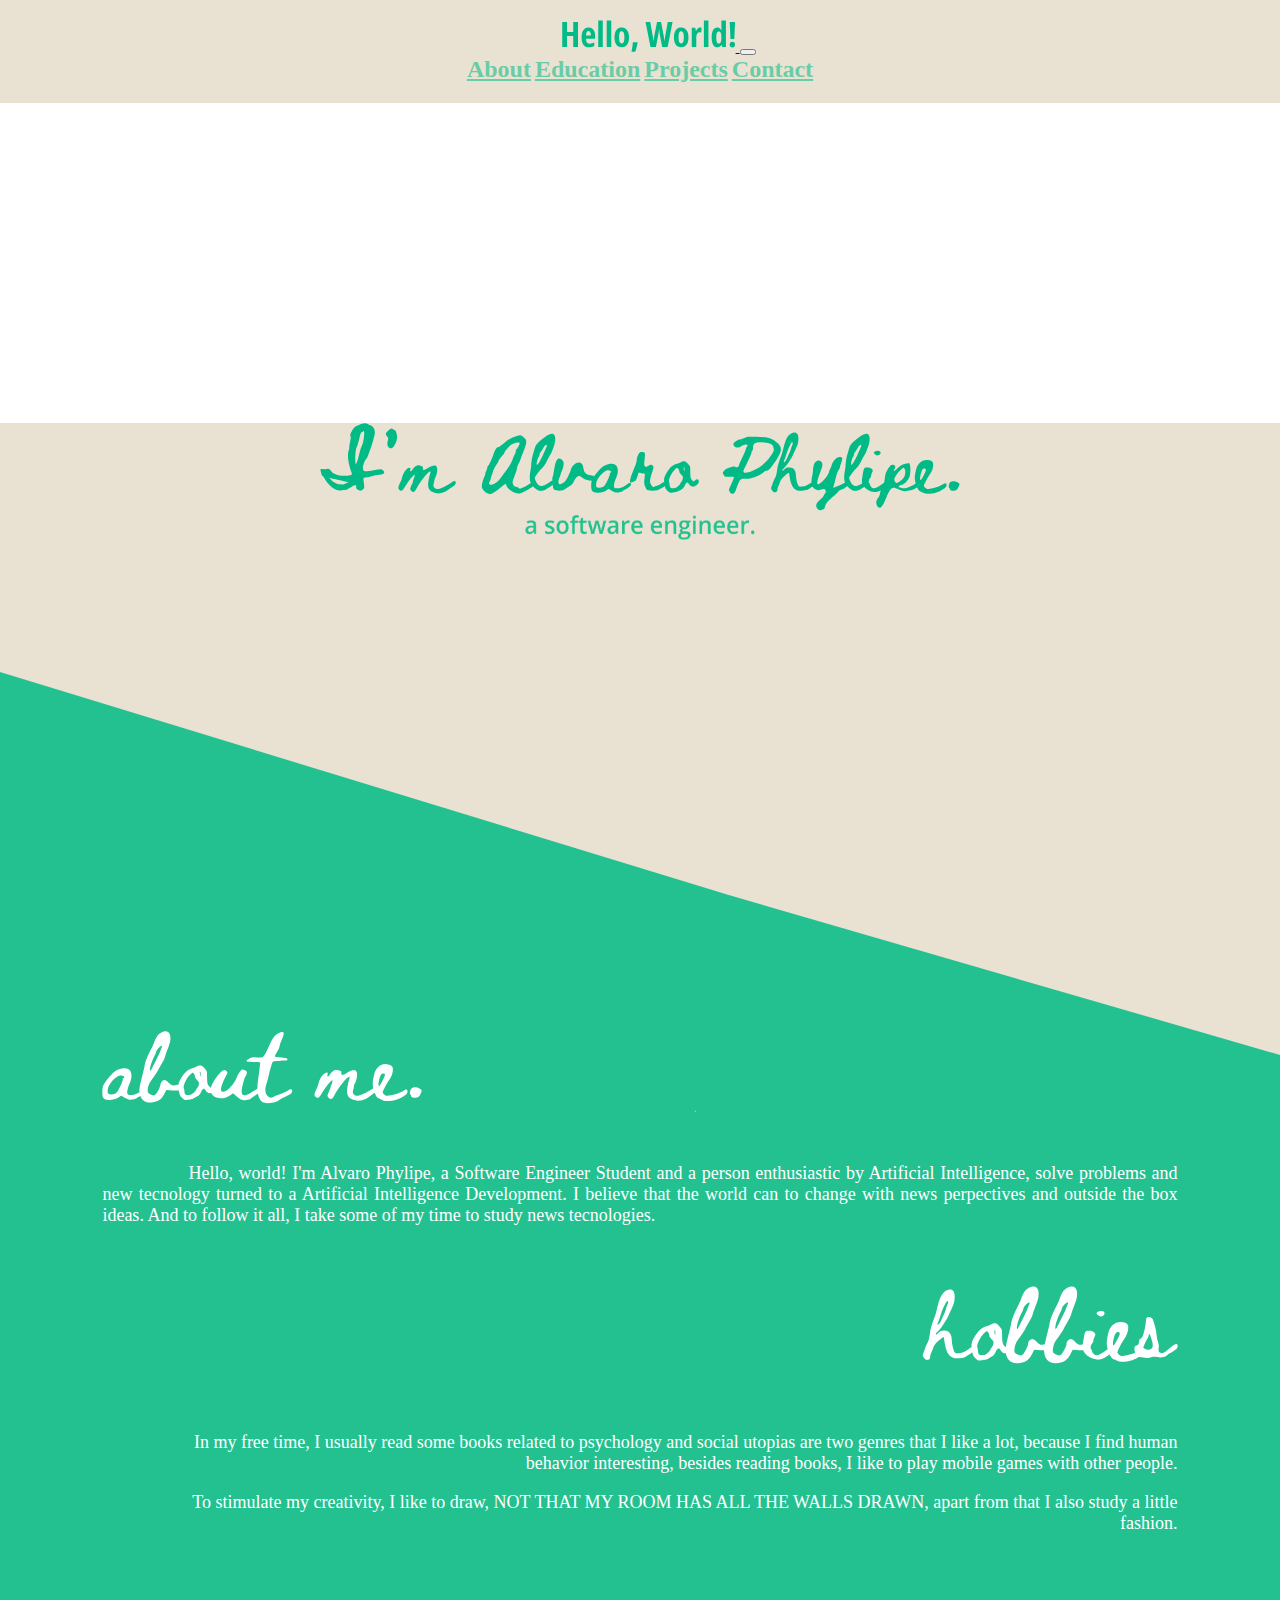
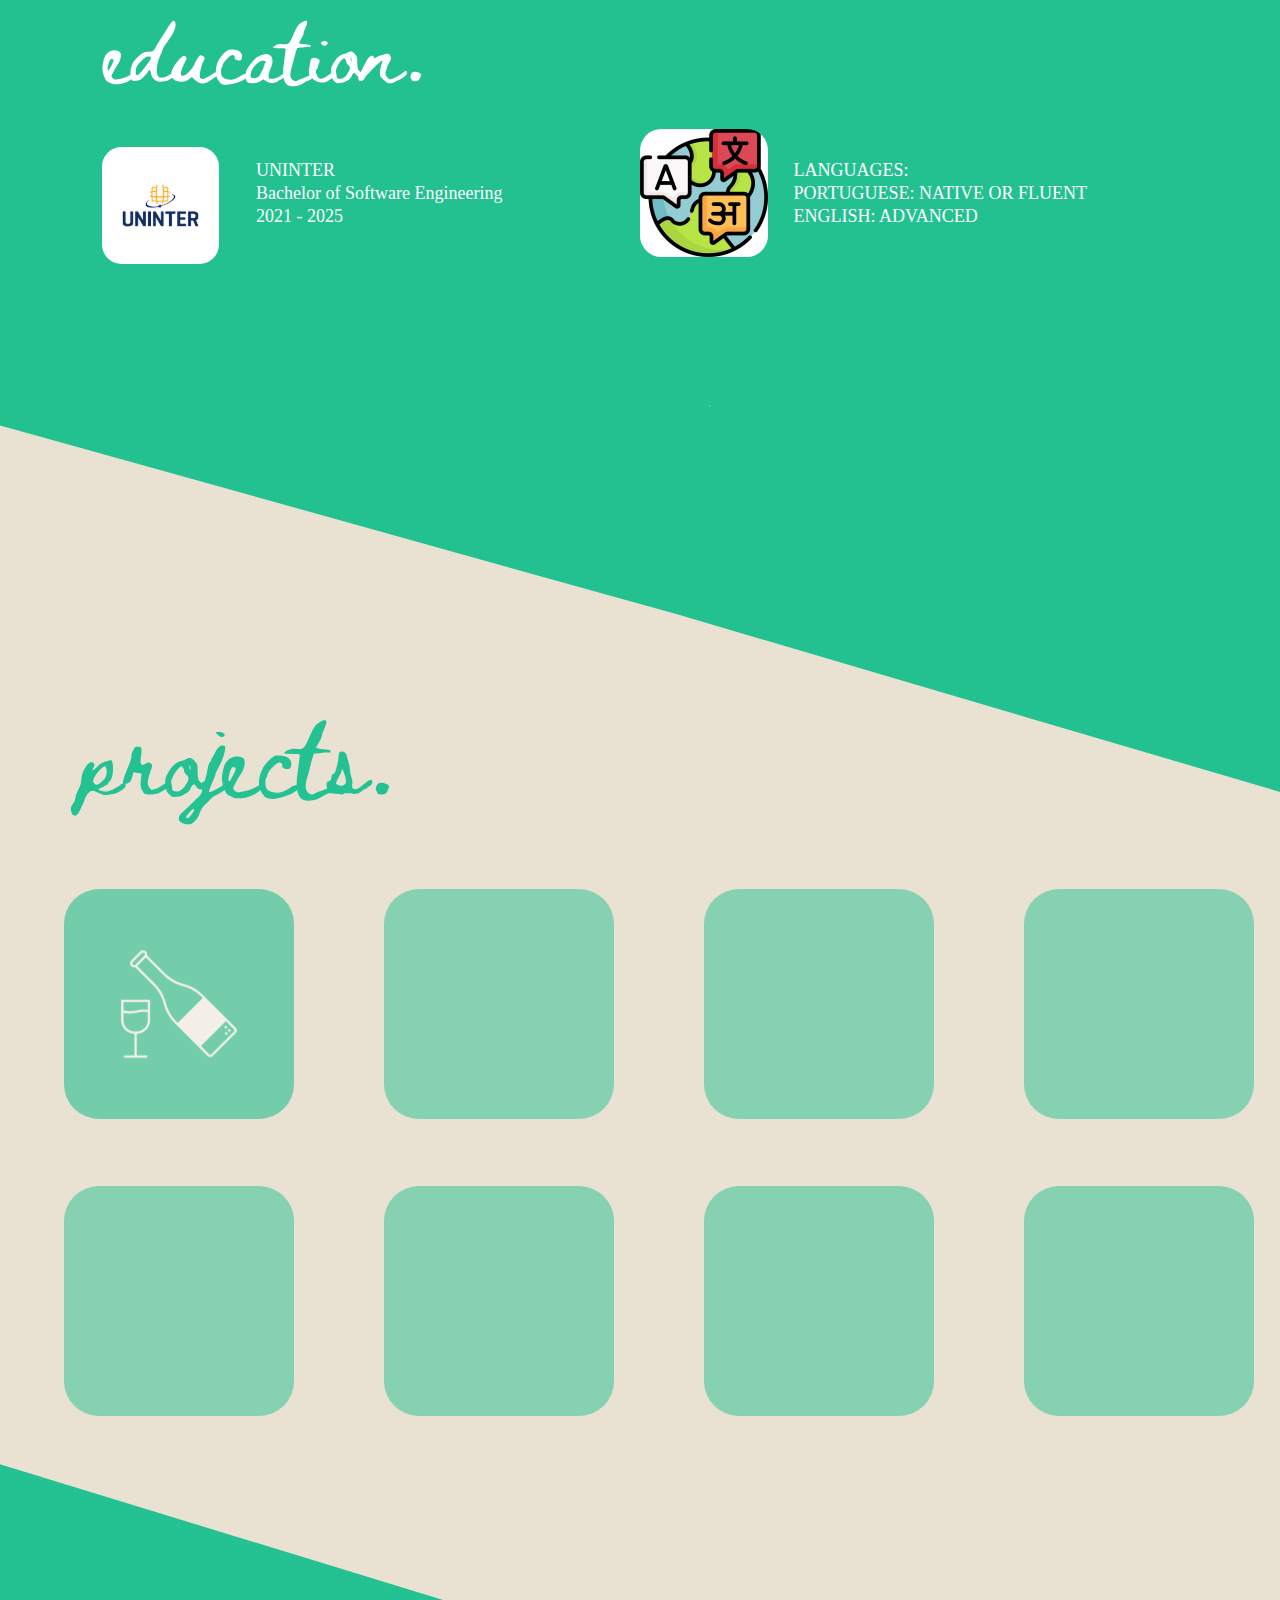
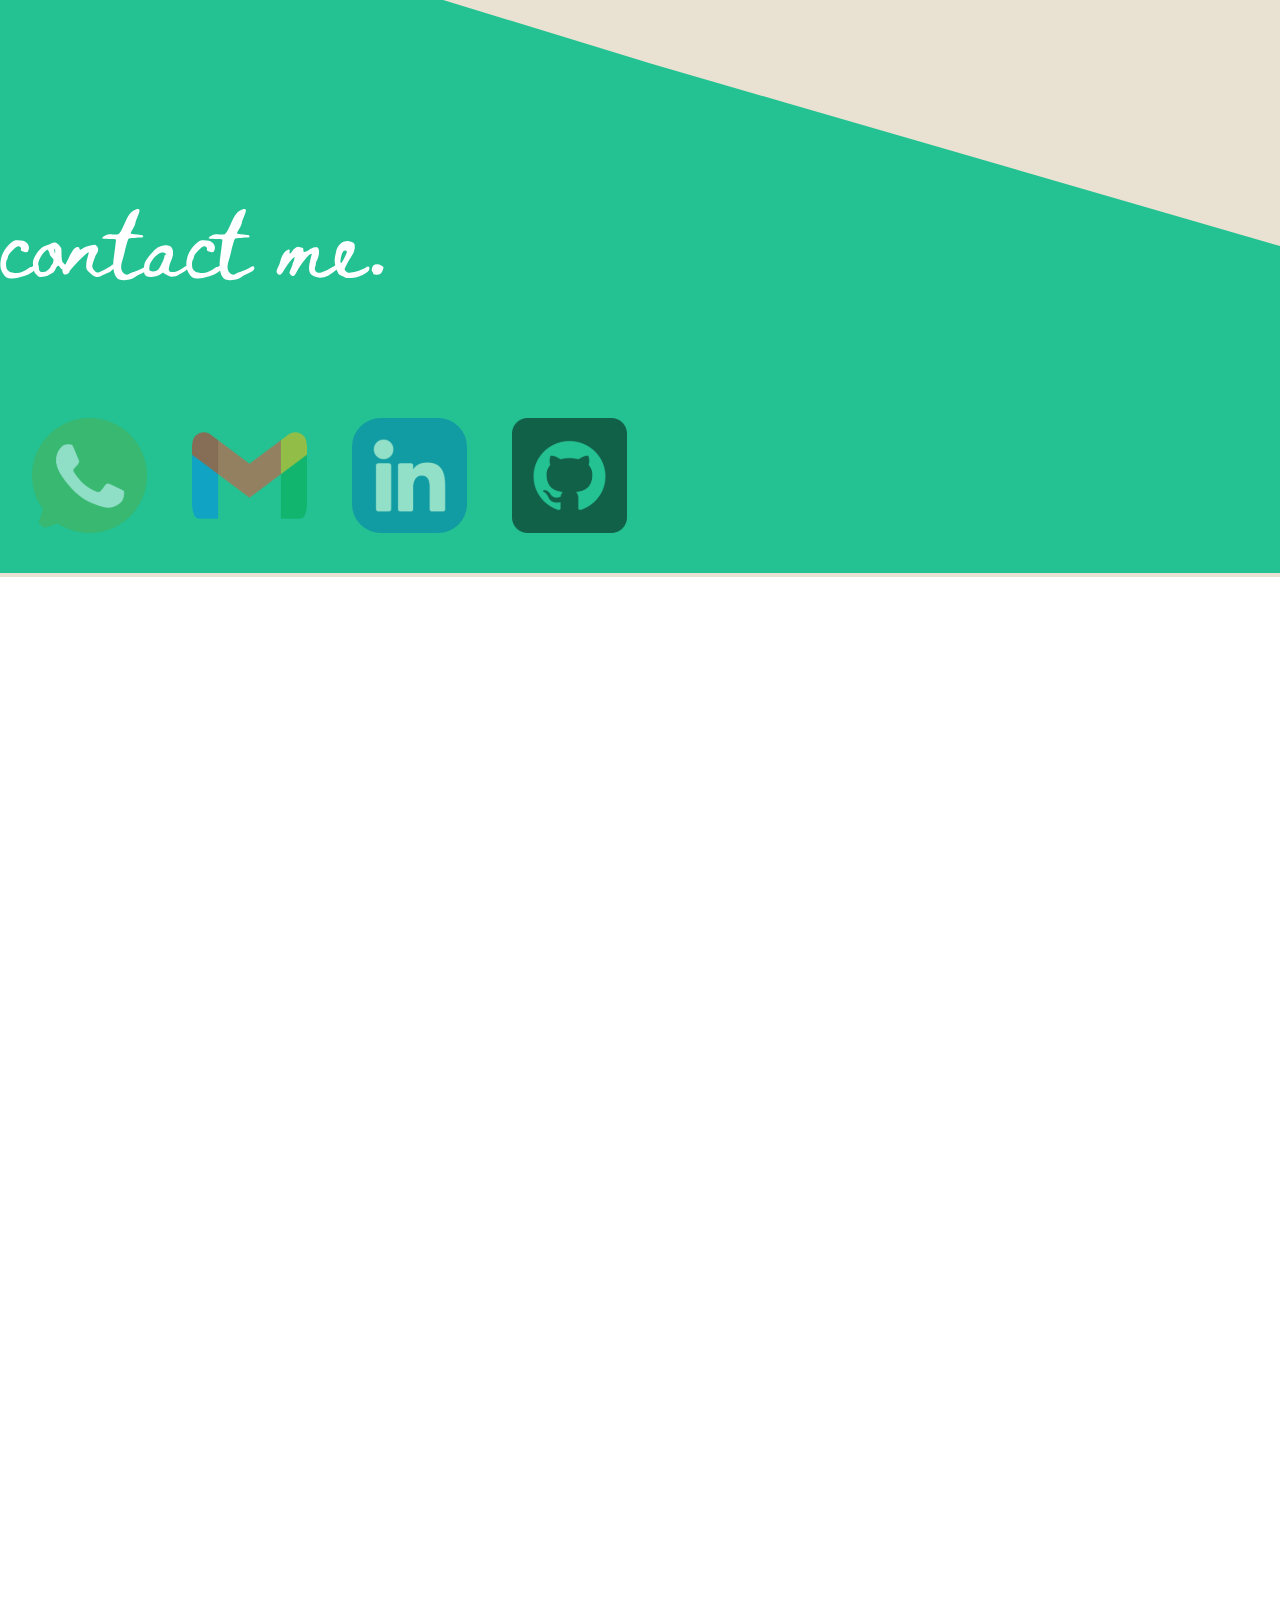
<file: index.html>
<!DOCTYPE html>
<html lang="en">
<head>
    <meta charset="UTF-8">
    <meta http-equiv="X-UA-Compatible" content="IE=edge">
    <meta name="viewport" content="width=device-width, initial-scale=1.0">
    <title>Portfolio</title>
    <link href="https://cdn.jsdelivr.net/npm/bootstrap@5.2.0/dist/css/bootstrap.min.css" rel="stylesheet" integrity="sha384-gH2yIJqKdNHPEq0n4Mqa/HGKIhSkIHeL5AyhkYV8i59U5AR6csBvApHHNl/vI1Bx" crossorigin="anonymous">
    <link id="css" rel="stylesheet" href="assets/css/desktopFULLHD.css">

</head>
<body>
    <!--Bootstrap navbar-->
    <header>
        <nav class="navbar navbar-expand-lg fixed-top">
            <div class="container-fluid">
            <a class="navbar-brand" href="#">
                <img src="assets/img/hello-world-icon.svg" alt="">
            </a>
            <button class="navbar-toggler" type="button" data-bs-toggle="collapse" 
              data-bs-target="#navbarNav" aria-controls="navbarNav" aria-expanded="false" 
              aria-label="Toggle navigation">
                <span class="navbar-toggler-icon"></span>
            </button>
            <div class="collapse navbar-collapse justify-content-end" id="navbarNav">
                <div class="content"></div>
                    <div class="navbar-nav navbar-right ">
                        <a class=" nav-item nav-link" href="#about">About</a>
                        <a class=" nav-item nav-link" href="#education">Education</a>
                        <a class=" nav-item nav-link" href="#projects">Projects</a>
                        <a class=" nav-item nav-link" href="#contact">Contact</a>
                    </div>
                </div>
            </div>
          </nav>
    </header>
    <main>
        <!--Container com o conteúdo do home-->
        <div class="container-fluid">
            <div class="row">
                <div class="name">
                    <img src="assets/img/alvaro-icon.svg" alt="alvaro-icon" width="100%" id="alvaro-icon"><br>
                    <img src="assets/img/software-icon.png" alt="software-icon" width="100%" id="software-icon">
                </div>
            </div>
        </div>
        <!--Container com o conteúdo do fundo verde-->
        <div class="container-fluid">
            <div class="row">
                <div class="middle">
                    <div class="about" id="about">
                        <img src="assets/img/about-me.svg" alt="about-me" width="100%">
                    </div>
                    <div class="about-text">
                        <p>
                        Hello, world!
                        I'm Alvaro Phylipe, a Software Engineer Student and a person
                        enthusiastic by Artificial Intelligence, solve problems and new tecnology 
                        turned to a Artificial Intelligence Development. I believe that the world
                        can to change with news perpectives and outside the box ideas. And to follow it all,
                        I take some of my time to study news tecnologies.
                        </p>
                    </div>
                    <div class="hobbies">
                        <img src="assets/img/hobbies.svg" alt="hobbies" width="100%">
                    </div>
                    <div class="hobbies-text">
                        <p>
                            In my free time, I usually read some books related to psychology and social utopias 
                            are two genres that I like a lot, because I find human behavior interesting, besides 
                            reading books, I like to play mobile games with other people.
                        </p>
                        <p>
                            To stimulate my creativity, I like to draw, NOT THAT MY ROOM HAS ALL THE WALLS DRAWN, 
                            apart from that I also study a little fashion.
                        </p>
                    </div>
                    <div class="education" id="education">
                        <img src="assets/img/education.svg" alt="education" width="100%">
                    </div>
                    <div class="education-text">
                        <a href="https://www.uninter.com/">
                            <img src="assets/img/uninter-logo.svg" alt="">
                        </a>
                        <p>
                            UNINTER                        
                        </p> 
                        <p class="p2">
                            LANGUAGES:
                        </p><br>
                        <p>
                            Bachelor of Software Engineering
                        </p> 
                        <p class="p2">
                            PORTUGUESE: NATIVE OR FLUENT
                        </p><br>
                        <p>
                            2021 - 2025
                        </p>
                        <p class="p2">
                            ENGLISH: ADVANCED
                        </p>
                        <img class="lang-icon" src="assets/img/langs.svg" alt="">
                    </div>
                    <div class="projects" id="projects">
                        <img src="assets/img/projects.svg" alt="projetcs" width="100%">
                    </div>
                    <div class="background">
                        <img src="assets/img/mid.svg" alt="background-mid" width="100%">
                    </div> 
                    <div class="blocks">
                        <div class="grid-container" width="100%">
                            <div class="grid-item">
                                <a href="https://github.com/alvarophylipe/machine-learning/blob/main/wine_quality/main.ipynb">
                                    <img src="assets/img/wine-predict.svg" alt="" width="120%">
                                </a>
                                <span class="text-block">Wine Quality Predict</span>
                            </div>
                            <div class="grid-item">
                                <a href="#projects" onclick="not_added_item()">
                                    <img src="assets/img/block.svg" alt="" width="120%">
                                </a>
                            </div>
                            <div class="grid-item">
                                <a href="#projects" onclick="not_added_item()">
                                    <img src="assets/img/block.svg" alt="" width="120%">
                                </a>                            
                            </div>
                            <div class="grid-item">
                                <a href="/#projects" onclick="not_added_item()">
                                    <img src="assets/img/block.svg" alt="" width="120%">
                                </a>                            
                            </div>
                        </div>
                        <div class="grid-container" width="100%">
                            <div class="grid-item">
                                <a href="/#projects" onclick="not_added_item()">
                                    <img src="assets/img/block.svg" alt="" width="120%">
                                </a>                              
                            </div>
                            <div class="grid-item">
                                <a href="/#projects" onclick="not_added_item()">
                                    <img src="assets/img/block.svg" alt="" width="120%">
                                </a>  
                            </div>
                            <div class="grid-item">
                                <a href="/#projects" onclick="not_added_item()">
                                    <img src="assets/img/block.svg" alt="" width="120%">
                                </a> 
                            </div>
                            <div class="grid-item">
                                <a href="/#projects" onclick="not_added_item()">
                                    <img src="assets/img/block.svg" alt="" width="120%">
                                </a>
                            </div>
                        </div>
                    </div>
                </div>
            </div>
        </div>
    </main>
    <footer>
        <!--Container com o conteúdo do rodapé-->
        <div class="container-fluid">
            <div class="row">
                <div class="contacts" id="contact">
                    <img src="assets/img/contact.svg" alt="" width="100%">
                </div>
                <div class="blocks2">
                    <div class="grid-container" width="100%">
                        <div class="grid-item">
                            <a href="https://api.whatsapp.com/send?phone=5581971199844">
                                <img src="assets/img/whatsapp.svg" alt="" width="120%">
                            </a>
                        </div>
                        <div class="grid-item">
                            <a href="/mail.html">
                                <img src="assets/img/gmail.svg" alt="" width="120%">
                            </a>
                        </div>
                        <div class="grid-item">
                            <a href="/#contact" onclick="not_added_item()">
                                <img src="assets/img/linkedin.svg" alt="" width="120%">
                            </a>
                        </div>
                        <div class="grid-item">
                            <a href="https://github.com/alvarophylipe">
                                <img src="assets/img/github.svg" alt="" width="120%">
                            </a>
                        </div>
                    </div>
                </div>
                <div class="footer-img">
                    <img src="assets/img/footer.svg" alt="" width="100%">
                </div>
            </div>
        </div>
    </footer>

    <script src="assets/js/main.js"></script>
    <script src="https://cdn.jsdelivr.net/npm/bootstrap@5.2.0/dist/js/bootstrap.bundle.min.js" integrity="sha384-A3rJD856KowSb7dwlZdYEkO39Gagi7vIsF0jrRAoQmDKKtQBHUuLZ9AsSv4jD4Xa" crossorigin="anonymous"></script>
</body>
</html>
</file>
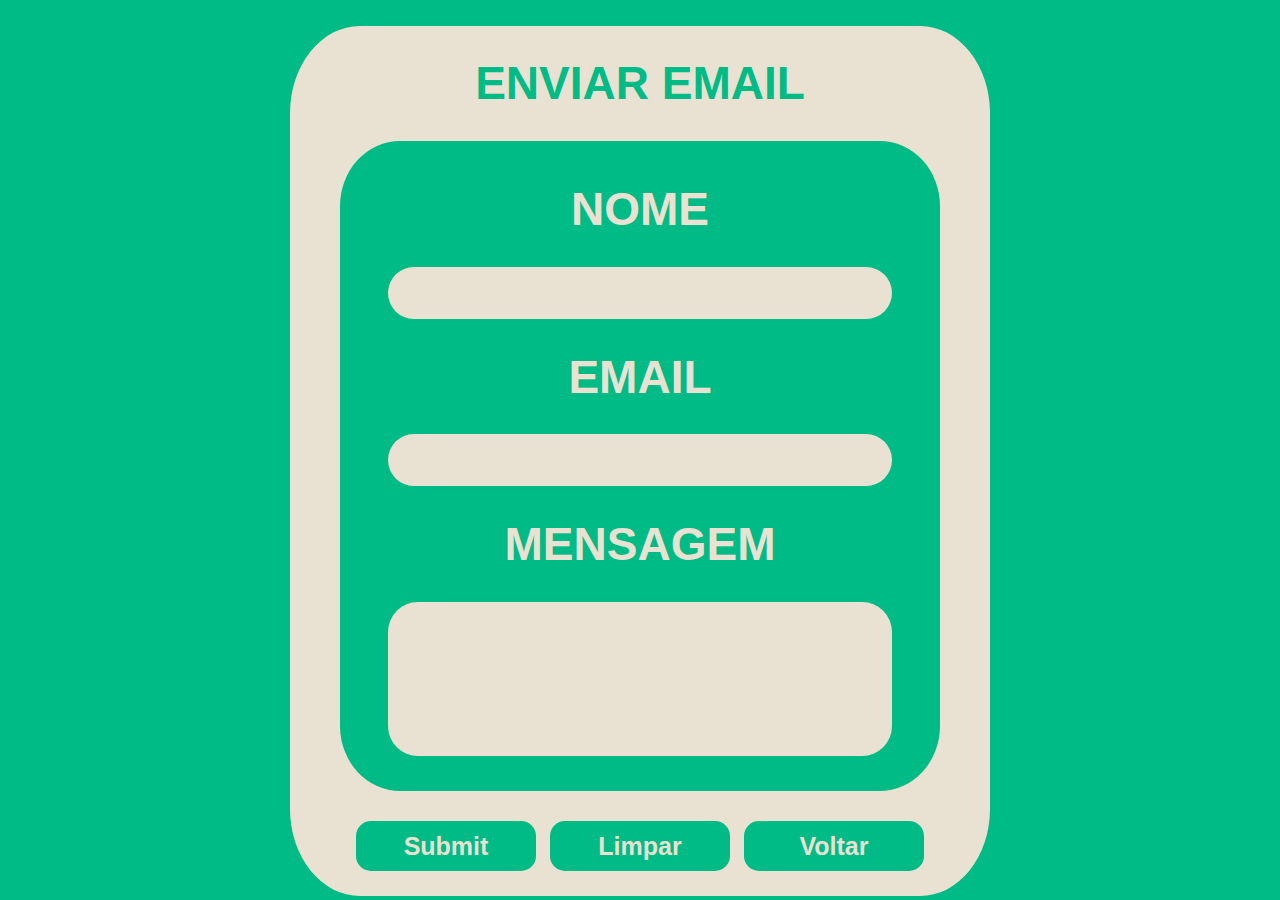
<file: mail.html>
<!DOCTYPE html>
<html lang="en">
<head>
    <meta charset="UTF-8">
    <meta http-equiv="X-UA-Compatible" content="IE=edge">
    <meta name="viewport" content="width=device-width, initial-scale=1.0">
    <title>Document</title>
    <link rel="stylesheet" href="assets/css/mail.css" >
</head>
<body>
    <!--Formulário para envio de e-mail!-->
    <div class="container">
        <div class="box">
            <form method="POST" action="mailto: aphylipe44@gmail.com" enctype="multipart/form-data">
                <div class="title">
                    <h1>ENVIAR EMAIL</h1>
                </div>
                <div class="box2">
                    <div class="title2 custom">
                        <h1>NOME</h1>
                    </div>
                    <input class="input-text" type="text" required>
                    <div class="title3 custom">
                        <h1>EMAIL</h1>
                    </div>
                    <input type="text" class="input-text" required>
                    <div class="title4 custom">
                        <h1>MENSAGEM</h1>
                    </div>
                    <textarea name="" id="" cols="30" rows="10" class="input-text msg" required></textarea>
                </div>
                <div class="btns">
                    <input class="btn" type="submit">
                    <input class="btn" type="reset" value="Limpar">
                    <input class="btn" type="button" value="Voltar" onclick="location.href='/#contact'">
                </div>
            </form>
        </div>
    </div>
</body>
</html>
</file>
<file: assets/css/desktopFULLHD.css>
/* Geral */

html body {
  margin: 0;
  padding: 0;
  overflow-x: hidden;
  width: 100%;
}

p {
  font-size: 25px;
}

/* navbar */

header, .navbar {
  background-color: #E9E2D2;
}

.navbar {
  padding: 20px;
}


.nav-item {
  text-align: center;
  color: #00BB85;
  font-size: 24px;
  font-weight: bold;
  opacity: 55%;
}


.nav-item:hover{
  color: #00BB85;
  opacity: 100%;
}

.navbar-brand {
  margin-left: 3%;
}

/* main */

main {
  background-color: #E9E2D2;
  height: 4300px;
}

/* Home Content */

.container-fluid {
  text-align: center;
  padding: 0;
}

#alvaro-icon {
  max-width: 60%;
}

#software-icon {
  max-width: 18%;
}

.name {
  margin-top: 13%;
}

/* Middle Content */


.middle {
  color: white;
  font-size: 20px;
}

/* About Content */

.about {
  position: absolute;
  margin-top: 27%;
  margin-left: 8%;
}


.about-text {
  position: absolute;
  margin-top: 37%;
  margin-left: 8%;
  margin-right: 8%;
  text-indent: 8%;
  text-align: justify;
}

/* Hobbies Content */

.hobbies {
  position: absolute;
  margin-top: 53%;
  margin-right: 8%;
  right: 0;
}

.hobbies-text {
  position: absolute;
  margin-top: 63%;
  margin-left: 8%;
  margin-right: 8%;
  text-indent: 8%;
  text-align: right;

}

/* Education Content */

.education {
  position: absolute;
  margin-top: 79%;
  margin-left: 8%;
}
.lang-icon {
  position: absolute;
  left: 0;
  margin-left: 50%;
  margin-top: 86%;
  text-align: justify;
}

.education-text a {
  position: absolute;
  left: 0;
  margin-left: 8%;
  margin-top: 89%;
  text-align: justify;

}

.education-text p{
  position: absolute;
  margin-top: 90%;
  margin-left: 20%;
  margin-right: 5%;
  text-align: left;

}

.p2 {
  margin-left: 62% !important;
}

/* Projects Content */



.projects {
  position: absolute;
  margin-top: 135%;
  margin-left: 5.5%;
}

.grid-container {
  display: flex;
  justify-content: center;
}



.grid-item {
  margin: 5%;
  margin-top: 3%;
  margin-bottom: 0;
  opacity: 50%;
  width: 30%;
}


.text-block{
  margin-left: 3%;
  color: #00BB85;
  font-size: 30px;
  opacity: 0;
}

.grid-item:hover{
  opacity: 1;
}
.grid-item:hover .text-block{
  opacity: 1;
}


/* Footer */

footer {
  background-color: #E9E2D2;
}

.row {
  justify-content: center !important;
}

/* Contacts Content */

.contacts {
  position: absolute;
  margin-top: 30%;
  max-width: 30%;
}

.blocks2 {
  position: absolute;
  margin-top: 45%;
  width: 50%;
}
</file>
<file: assets/css/mail.css>
body {
    width: 100%;
    background-color: #00BB85;
    margin: 0;
}

.container {
    width: 100%;
    height: 100%;
    padding-top: 2%;
    display: flex;
    flex-direction: row;
    justify-content: center;
    align-items: center;
}
.box {
    width: 700px;
    height: 870px;
    background: #E9E2D2;
    border-radius: 10%;
    text-align: center;
}

.title {
    padding-top: 0;
    font-family: Arial, Helvetica, sans-serif;
    font-size: 23px;
    color: #00BB85;
}

.custom {
    font-family: Arial, Helvetica, sans-serif;
    font-size: 23px;
    color: #E9E2D2;
}

.title2 {
    padding-top: 10px;
}

.box2 {
    width: 600px;
    height: 650px;
    background: #00BB85;
    border-radius: 10%;
    text-align: center;
    margin: auto;
}

.input-text {
    background-color: #E9E2D2;
    border: none;
    width: 500px;
    height: 50px;
    border-radius: 30px;
    font-size: 25px;
    text-align: center;
}

.msg {
    padding: -10%;
    resize: none;
    height: 150px;
    text-align: left;
    text-indent: 30px;
    font-size: 20px;
    text-size-adjust: inherit;
}

.btns {
    border: none;
}
.btn {
    background-color: #00BB85;
    color: #E9E2D2;
    font-size: 25px;
    font-weight: bold;
    font-family: Arial, Helvetica, sans-serif;
    border-radius: 15px;
    border: none;
    width: 180px;
    height: 50px;
    margin-top: 30px;
    margin-left: 5px;
    margin-right: 5px;
}

.btn:hover {
    font-size: 30px;
    width: 190px;
    height: 60px;
}
</file>
